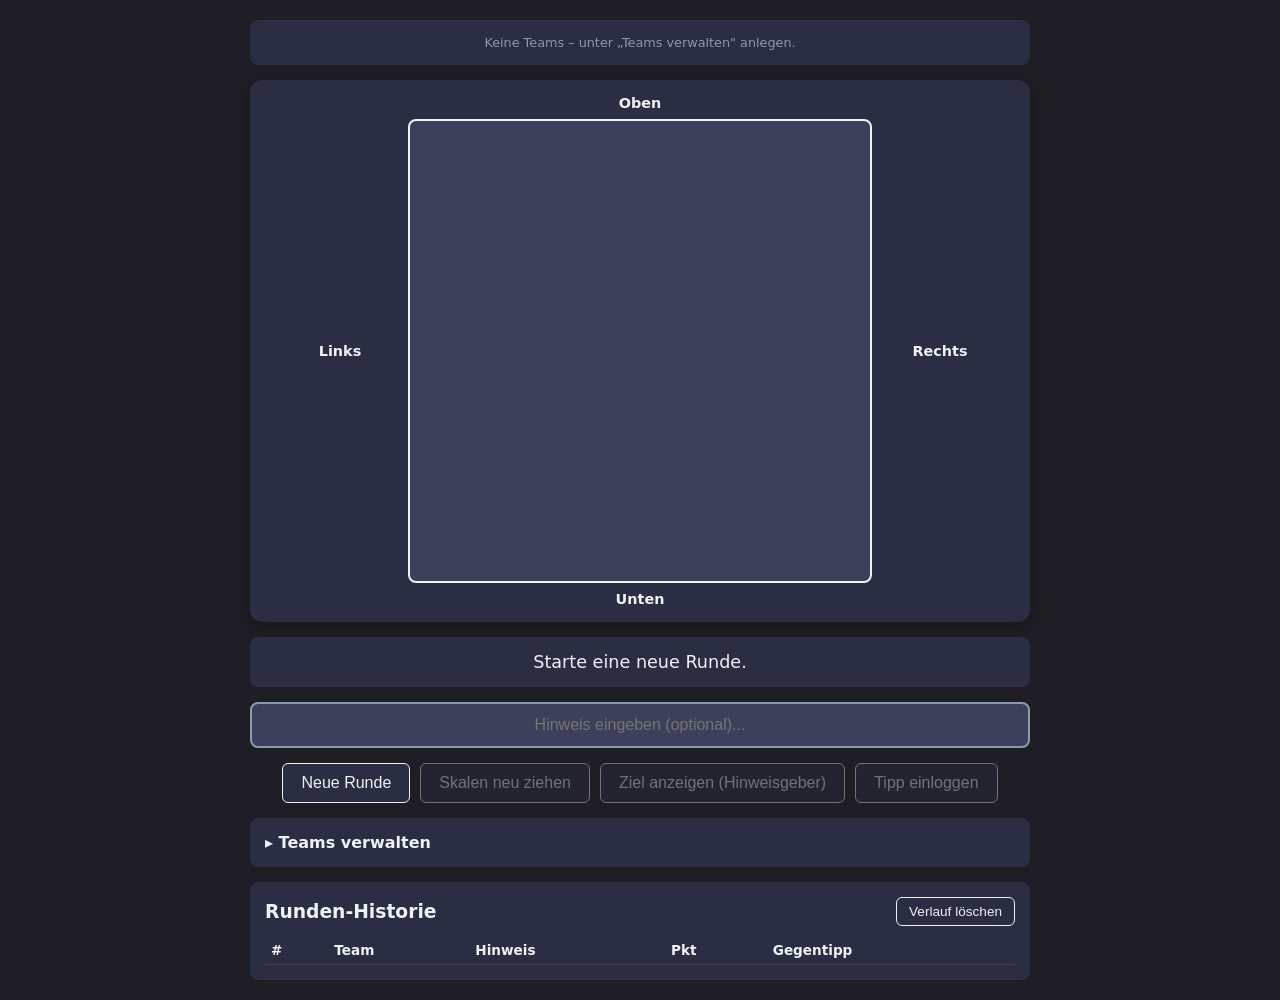
<file: index.html>
<!DOCTYPE html>
<html lang="de">
<head>
  <meta charset="UTF-8">
  <meta name="viewport" content="width=device-width, initial-scale=1.0">
  <title>2D Wavelength</title>
  <style>
    :root {
      --bg: #1e1e24;
      --card: #2b2d42;
      --text: #edf2f4;
      --accent: #ef233c;
      --target: #8d99ae;
      --guess: #ffb703;
      --active: #4cc9f0;
      --counter: #b5179e;
      --grid-size: clamp(220px, 58vmin, 460px);
    }
    body {
      font-family: system-ui, -apple-system, sans-serif;
      background: var(--bg);
      color: var(--text);
      display: flex;
      flex-direction: column;
      align-items: center;
      padding: 20px;
      margin: 0;
    }
    .container {
      max-width: 780px;
      width: 100%;
      display: flex;
      flex-direction: column;
      gap: 15px;
    }
    .grid-wrapper {
      display: grid;
      grid-template-columns: minmax(64px, 120px) auto minmax(64px, 120px);
      grid-template-rows: auto auto auto;
      gap: 8px;
      align-items: center;
      justify-items: center;
      justify-content: center;
      background: var(--card);
      padding: 15px;
      border-radius: 12px;
      box-shadow: 0 4px 20px rgba(0,0,0,0.3);
    }
    .label {
      font-weight: bold;
      text-align: center;
      font-size: clamp(0.8rem, 1.6vmin, 1.15rem);
      overflow-wrap: anywhere;
    }
    .label-top { grid-column: 2; grid-row: 1; }
    .label-bottom { grid-column: 2; grid-row: 3; }
    .label-left { grid-column: 1; grid-row: 2; }
    .label-right { grid-column: 3; grid-row: 2; }
    #grid {
      grid-column: 2;
      grid-row: 2;
      width: var(--grid-size);
      height: var(--grid-size);
      background: #3d405b;
      border: 2px solid var(--text);
      position: relative;
      cursor: crosshair;
      border-radius: 8px;
      overflow: hidden;
    }
    .marker {
      width: 16px;
      height: 16px;
      border-radius: 50%;
      position: absolute;
      transform: translate(-50%, -50%);
      pointer-events: none;
      display: none;
    }
    #target-marker {
      background: var(--accent);
      border: 2px solid white;
      box-shadow: 0 0 10px var(--accent);
      z-index: 2;
    }
    #guess-marker {
      background: var(--guess);
      border: 2px solid black;
      z-index: 3;
    }
    #ring-layer {
      position: absolute;
      inset: 0;
      pointer-events: none;
      z-index: 1;
    }
    .ring {
      position: absolute;
      border-radius: 50%;
      transform: translate(-50%, -50%);
      border: 2px dashed;
      box-sizing: border-box;
      animation: ring-in 0.35s ease-out;
    }
    @keyframes ring-in {
      from { opacity: 0; transform: translate(-50%, -50%) scale(0.7); }
      to   { opacity: 1; transform: translate(-50%, -50%) scale(1); }
    }
    @media (prefers-reduced-motion: reduce) {
      .ring { animation: none; }
    }
    .status-panel {
      background: var(--card);
      padding: 15px;
      border-radius: 8px;
      text-align: center;
      font-size: 1.1rem;
    }
    .role-line {
      font-size: 0.9rem;
      color: var(--target);
      margin-top: 6px;
      display: none;
    }
    .hint-container { width: 100%; }
    #hint-input {
      width: 100%;
      padding: 12px;
      border-radius: 8px;
      border: 2px solid var(--target);
      background: #3d405b;
      color: var(--text);
      font-size: 1rem;
      box-sizing: border-box;
      text-align: center;
    }
    #hint-input:focus { outline: none; border-color: var(--guess); }
    #hint-input:disabled { opacity: 0.6; cursor: not-allowed; border-style: dashed; }
    .controls {
      display: flex;
      gap: 10px;
      justify-content: center;
      flex-wrap: wrap;
    }
    button {
      background: var(--card);
      color: var(--text);
      border: 1px solid var(--text);
      padding: 10px 18px;
      border-radius: 6px;
      font-size: 1rem;
      cursor: pointer;
      transition: all 0.2s;
    }
    button:hover:not(:disabled) { background: var(--text); color: var(--bg); }
    button:disabled { opacity: 0.4; cursor: not-allowed; }
    .btn-small { padding: 6px 12px; font-size: 0.85rem; }

    /* --- Teams --- */
    .panel {
      background: var(--card);
      border-radius: 8px;
      padding: 15px;
    }
    .scoreboard {
      display: flex;
      flex-wrap: wrap;
      gap: 8px;
      justify-content: center;
    }
    .team-chip {
      display: flex;
      align-items: center;
      gap: 8px;
      background: #3d405b;
      border: 2px solid transparent;
      border-radius: 20px;
      padding: 6px 14px;
      font-size: 0.95rem;
    }
    .team-chip.is-active { border-color: var(--active); }
    .team-chip.is-counter { border-color: var(--counter); }
    .team-chip .score { font-weight: bold; font-size: 1.1rem; }
    .team-chip .role {
      font-size: 0.7rem;
      text-transform: uppercase;
      letter-spacing: 0.05em;
      opacity: 0.85;
    }
    details.panel summary {
      cursor: pointer;
      font-weight: bold;
      list-style: none;
    }
    details.panel summary::-webkit-details-marker { display: none; }
    details.panel summary::before { content: '▸ '; }
    details.panel[open] summary::before { content: '▾ '; }
    .team-row {
      display: flex;
      gap: 8px;
      align-items: center;
      margin-top: 10px;
    }
    .team-row input[type="text"] {
      flex: 1;
      min-width: 0;
      padding: 8px 10px;
      border-radius: 6px;
      border: 1px solid var(--target);
      background: #3d405b;
      color: var(--text);
      font-size: 0.95rem;
    }
    .team-row .score-box {
      width: 3.5rem;
      text-align: center;
      font-weight: bold;
    }
    .team-admin-actions {
      display: flex;
      gap: 8px;
      flex-wrap: wrap;
      margin-top: 12px;
    }
    .hint-text {
      font-size: 0.8rem;
      color: var(--target);
      margin-top: 10px;
    }

    /* --- Gegentipp --- */
    #counter-panel { display: none; }
    #counter-panel h3 { margin: 0 0 4px; }
    .quadrant-grid {
      display: grid;
      grid-template-columns: 1fr 1fr;
      gap: 8px;
      margin-top: 12px;
    }
    .quadrant-btn {
      display: flex;
      flex-direction: column;
      align-items: center;
      gap: 2px;
      padding: 14px 8px;
      line-height: 1.2;
    }
    .quadrant-btn .arrow { font-size: 1.5rem; }
    .quadrant-btn .words {
      font-size: 0.75rem;
      opacity: 0.8;
      text-align: center;
      overflow-wrap: anywhere;
    }
    .quadrant-btn.selected {
      background: var(--counter);
      border-color: var(--counter);
      color: #fff;
    }
    .quadrant-btn.selected .words { opacity: 1; }

    .history { background: var(--card); padding: 15px; border-radius: 8px; }
    .history-header {
      display: flex;
      align-items: center;
      justify-content: space-between;
      gap: 10px;
      margin-bottom: 10px;
    }
    .history-header h3 { margin: 0; }
    .table-scroll { overflow-x: auto; }
    table { width: 100%; border-collapse: collapse; font-size: 0.85rem; }
    th, td { border-bottom: 1px solid #444; padding: 6px; text-align: left; vertical-align: top; }
    td .scales { font-size: 0.75rem; color: var(--target); }
    .ok { color: #2ecc71; }
    .miss { color: var(--target); }
    #storage-note {
      font-size: 0.8rem;
      color: var(--target);
      text-align: center;
      display: none;
    }
  </style>
</head>
<body>
<div class="container">

  <div class="panel scoreboard" id="scoreboard"></div>

  <div class="grid-wrapper">
    <div class="label label-top" id="label-top">Oben</div>
    <div class="label label-left" id="label-left">Links</div>
    <div id="grid">
      <div id="ring-layer"></div>
      <div id="target-marker" class="marker"></div>
      <div id="guess-marker" class="marker"></div>
    </div>
    <div class="label label-right" id="label-right">Rechts</div>
    <div class="label label-bottom" id="label-bottom">Unten</div>
  </div>

  <div class="status-panel">
    <div id="status-text">Starte eine neue Runde.</div>
    <div class="role-line" id="role-text"></div>
  </div>

  <div class="hint-container">
    <input type="text" id="hint-input" placeholder="Hinweis eingeben (optional)..." autocomplete="off">
  </div>

  <div class="controls">
    <button id="btn-next" onclick="nextRound()">Neue Runde</button>
    <button id="btn-redraw" onclick="redrawScales()" disabled>Skalen neu ziehen</button>
    <button id="btn-reveal" onclick="toggleTargetView()" disabled>Ziel anzeigen (Hinweisgeber)</button>
    <button id="btn-submit" onclick="submitGuess()" disabled>Tipp einloggen</button>
  </div>

  <div class="panel" id="counter-panel">
    <h3>Gegentipp</h3>
    <div id="counter-team-line"></div>
    <div class="quadrant-grid" id="quadrant-grid"></div>
    <div class="controls" style="margin-top:12px">
      <button id="btn-evaluate" onclick="evaluateRound()" disabled>Auswerten</button>
    </div>
  </div>

  <details class="panel" id="team-panel">
    <summary>Teams verwalten</summary>
    <div id="team-list"></div>
    <div class="team-admin-actions">
      <button class="btn-small" onclick="addTeam()">+ Team</button>
      <button class="btn-small" onclick="resetScores()">Punkte zurücksetzen</button>
    </div>
    <div class="hint-text" id="team-hint"></div>
  </details>

  <div id="storage-note">Speichern nicht möglich – Punkte und Historie gehen beim Neuladen verloren.</div>

  <div class="history">
    <div class="history-header">
      <h3>Runden-Historie</h3>
      <button class="btn-small" onclick="clearHistory()">Verlauf löschen</button>
    </div>
    <div class="table-scroll">
      <table>
        <thead>
          <tr>
            <th>#</th>
            <th>Team</th>
            <th>Hinweis</th>
            <th>Pkt</th>
            <th>Gegentipp</th>
          </tr>
        </thead>
        <tbody id="history-body"></tbody>
      </table>
    </div>
  </div>
</div>

<script>
  const SCALES_DATA = [
    // --- KLASSISCHE GEGENSÄTZE ---
    ["Kalt", "Heiß"],
    ["Langweilig", "Spannend"],
    ["Gefährlich", "Harmlos"],
    ["Unterbewertet", "Überbewertet"],
    ["Leise", "Laut"],
    ["Rund", "Eckig"],
    ["Altmodisch", "Futuristisch"],
    ["Sanft", "Aggressiv"],
    ["Süß", "Herzhaft"],
    ["Nützlich", "Nutzlos"],
    ["Günstig", "Unbezahlbar"],
    ["Einfach", "Kompliziert"],
    ["Hässlich", "Schön"],
    ["Dunkel", "Hell"],
    ["Lokal", "Global"],
    ["Traditionell", "Modern"],
    ["Flexibel", "Starr"],
    ["Vorhersehbar", "Überraschend"],
    ["Nass", "Trocken"],
    // --- POPKULTUR, MEDIEN & ENTERTAINMENT ---
    ["Guilty Pleasure", "Echter Klassiker"],
    ["Meisterwerk", "Absoluter Müll"],
    ["Überschätzter Film", "Unterschätzter Film"],
    ["Nerviger Ohrwurm", "Guter Song"],
    ["Für Kinder gedacht", "Nur für Erwachsene"],
    ["Mainstream", "Nische / Indie"],
    ["Gut gealtert", "Schlecht gealtert"],
    ["Spannender Plot", "Absurde Handlung"],
    ["Held", "Bösewicht"],
    ["Hype war gerechtfertigt", "Hype war unbegründet"],
    ["Kult-Klassiker", "Vergessener Trend"],
    // --- ALLTAG, VERHALTEN & SOZIALES ---
    ["Peinlich", "Cool"],
    ["Introvertiert", "Extrovertiert"],
    ["Guter Rat", "Schlechter Rat"],
    ["Gute Ausrede", "Schlechte Ausrede"],
    ["Traumjob", "Albtraumjob"],
    ["Sicherer Ort", "Unheimlicher Ort"],
    ["Sehr anstrengend", "Entspannend"],
    ["Gute Angewohnheit", "Schlechte Angewohnheit"],
    ["Typisch Deutsch", "International"],
    ["Sozial akzeptabel", "Gesellschaftlich Tabu"],
    ["Zeitverschwendung", "Gut investierte Zeit"],
    ["Romantisch", "Kitschig"],
    ["Höflich", "Aufdringlich"],
    ["Low IQ", "High IQ"],
    // --- ESSEN, TRINKEN & GESCHMACK ---
    ["Ekelhaft", "Köstlich"],
    ["Gesund", "Ungesund"],
    ["Extrem scharf", "Völlig mild"],
    ["Kindheitserinnerung", "Erwachsenen-Geschmack"],
    ["Riecht gut", "Riecht streng"],
    ["Gefährlich heiß", "Eiskalt"],
    ["Perfekter Snack", "Vollwertiges Mahl"],
    // --- MORAL, ETHIK & PHILOSOPHIE ---
    ["Ethisch vertretbar", "Moralisch fragwürdig"],
    ["Verzeihbar", "Unverzeihlich"],
    ["Selbstlos", "Eigennützig"],
    ["Überlebenswichtig", "Unnötiger Luxus"],
    ["Gerechtfertigt", "Unfair"],
    ["Besser früher", "Besser später"],
    // --- SCI-FI, HYPOTHESEN & FANTASY ---
    ["Nützliche Superkraft", "Nutzlose Superkraft"],
    ["Rettet dich in einer Apokalypse", "Bringt dich sofort um"],
    ["Überlebbar", "Tödlich"],
    ["Sieht vertrauenswürdig aus", "Sieht nach Falle aus"],
    ["Wäre gerne als Haustier", "Bloß nicht als Haustier"],
    ["Könnte real sein", "Völliger Schwachsinn"],
    ["Utopie", "Dystopie"],
    // --- ABSURD, LUSTIG & SPEZIELL ---
    ["Dinge, die man im Dunkeln hört", "Beruhigendes Geräusch"],
    ["Muss man den Eltern erklären", "Selbsterklärend"],
    ["Verschwörungstheorie", "Bewiesener Fakt"],
    ["Sollte illegal sein", "Sollte Pflicht sein"],
    ["Sieht sympathisch aus", "Sieht aus wie ein Serienmörder"],
    ["Riecht nach Erfolg", "Riecht nach Verzweiflung"],
    ["Würde ich für 100€ tun", "Nicht mal für 1.000.000€"],
    ["Klingt wie eine Beleidigung", "Klingt wie ein Kompliment"],
    ["Passt perfekt in eine WG", "Kündigungsgrund in einer WG"],
    // --- Questionable ---
    ["Barack Obama", "Osama bin Laden"]
  ];

  const scalesList = SCALES_DATA;

  // Punkte-Zonen: max = Radius in % der Feldbreite. Von innen nach außen sortiert lassen!
  const SCORE_BANDS = [
    { max: 6,  points: 4, fill: 'rgba(46,204,113,0.22)', stroke: '#2ecc71' },
    { max: 14, points: 3, fill: 'rgba(241,196,15,0.15)', stroke: '#f1c40f' },
    { max: 20, points: 2, fill: 'rgba(231,76,60,0.10)',  stroke: '#e74c3c' },
    { max: 28, points: 1, fill: 'rgba(141,153,174,0.08)', stroke: '#8d99ae' }
  ];
  const COUNTER_POINTS = 1;

  // So viele zuletzt gespielte Skalen bleiben gesperrt (2 pro Runde).
  const RECENT_MEMORY = 5;
  const STORAGE_KEY = 'longlongwave.2d.v2';

  const QUADRANTS = [
    { key: 'tl', arrow: '↖' },
    { key: 'tr', arrow: '↗' },
    { key: 'bl', arrow: '↙' },
    { key: 'br', arrow: '↘' }
  ];

  let state = {
    target: { x: 0, y: 0 },
    guess: null,
    phase: 'IDLE',
    roundCount: 0,
    axisX: [],
    axisY: [],
    recentPairs: [],
    history: [],
    teams: [],
    order: [],        // Strom aus Team-IDs; Nachfolger = Gegentipper = nächstes aktives Team
    orderIndex: 0,
    activeId: null,
    counterId: null,
    counterPick: null,
    nextTeamId: 1
  };

  const grid = document.getElementById('grid');
  const ringLayer = document.getElementById('ring-layer');
  const targetMarker = document.getElementById('target-marker');
  const guessMarker = document.getElementById('guess-marker');
  const statusText = document.getElementById('status-text');
  const roleText = document.getElementById('role-text');
  const hintInput = document.getElementById('hint-input');
  const btnRedraw = document.getElementById('btn-redraw');
  const btnReveal = document.getElementById('btn-reveal');
  const btnSubmit = document.getElementById('btn-submit');
  const btnEvaluate = document.getElementById('btn-evaluate');
  const counterPanel = document.getElementById('counter-panel');

  /* ---------- Speicherung ---------- */

  function saveState() {
    try {
      localStorage.setItem(STORAGE_KEY, JSON.stringify({
        roundCount: state.roundCount,
        recentPairs: state.recentPairs,
        history: state.history,
        teams: state.teams,
        order: state.order,
        orderIndex: state.orderIndex,
        nextTeamId: state.nextTeamId
      }));
    } catch (e) {
      document.getElementById('storage-note').style.display = 'block';
    }
  }

  function loadState() {
    try {
      const raw = localStorage.getItem(STORAGE_KEY);
      if (raw) {
        const saved = JSON.parse(raw);
        state.roundCount = saved.roundCount || 0;
        state.recentPairs = Array.isArray(saved.recentPairs) ? saved.recentPairs : [];
        state.history = Array.isArray(saved.history) ? saved.history : [];
        state.teams = Array.isArray(saved.teams) ? saved.teams : [];
        state.order = Array.isArray(saved.order) ? saved.order : [];
        state.orderIndex = saved.orderIndex || 0;
        state.nextTeamId = saved.nextTeamId || (state.teams.length + 1);
        if (state.roundCount > 0) {
          statusText.innerText = state.roundCount + " Runden gespielt. Weiter mit 'Neue Runde'.";
        }
      }
    } catch (e) {
      document.getElementById('storage-note').style.display = 'block';
    }
    renderTeams();
    renderScoreboard();
    renderHistory();
  }

  function clearHistory() {
    if (state.history.length && !confirm('Historie, Rundenzähler und Punktestände zurücksetzen?')) return;
    state.roundCount = 0;
    state.recentPairs = [];
    state.history = [];
    state.order = [];
    state.orderIndex = 0;
    state.activeId = null;
    state.counterId = null;
    state.teams.forEach(t => t.score = 0);
    renderHistory();
    renderScoreboard();
    renderTeams();
    saveState();
    statusText.innerText = 'Verlauf gelöscht. Starte eine neue Runde.';
    roleText.style.display = 'none';
  }

  /* ---------- Teams ---------- */

  function addTeam() {
    state.teams.push({ id: state.nextTeamId++, name: 'Team ' + (state.teams.length + 1), score: 0 });
    renderTeams();
    renderScoreboard();
    saveState();
  }

  function removeTeam(id) {
    state.teams = state.teams.filter(t => t.id !== id);
    // Aus dem kommenden Ablauf entfernen, ohne die laufende Reihenfolge neu zu würfeln.
    const before = state.order.slice(0, state.orderIndex).filter(x => x !== id);
    const after = state.order.slice(state.orderIndex).filter(x => x !== id);
    state.orderIndex = before.length;
    state.order = before.concat(after);
    if (state.activeId === id) state.activeId = null;
    if (state.counterId === id) state.counterId = null;
    renderTeams();
    renderScoreboard();
    saveState();
  }

  function renameTeam(id, value) {
    const team = state.teams.find(t => t.id === id);
    if (!team) return;
    team.name = value;
    renderScoreboard();
    renderHistory();
    saveState();
  }

  function adjustScore(id, delta) {
    const team = state.teams.find(t => t.id === id);
    if (!team) return;
    team.score = Math.max(0, team.score + delta);
    renderTeams();
    renderScoreboard();
    saveState();
  }

  function resetScores() {
    state.teams.forEach(t => t.score = 0);
    renderTeams();
    renderScoreboard();
    saveState();
  }

  function teamName(id) {
    const team = state.teams.find(t => t.id === id);
    return team ? team.name : '—';
  }

  function renderTeams() {
    const list = document.getElementById('team-list');
    list.innerHTML = '';
    state.teams.forEach(team => {
      const row = document.createElement('div');
      row.className = 'team-row';
      const input = document.createElement('input');
      input.type = 'text';
      input.value = team.name;
      input.addEventListener('input', () => renameTeam(team.id, input.value));
      row.appendChild(input);

      const minus = document.createElement('button');
      minus.className = 'btn-small';
      minus.innerText = '−';
      minus.title = 'Punkt abziehen';
      minus.onclick = () => adjustScore(team.id, -1);
      row.appendChild(minus);

      const score = document.createElement('span');
      score.className = 'score-box';
      score.innerText = team.score;
      row.appendChild(score);

      const plus = document.createElement('button');
      plus.className = 'btn-small';
      plus.innerText = '+';
      plus.title = 'Punkt geben';
      plus.onclick = () => adjustScore(team.id, 1);
      row.appendChild(plus);

      const del = document.createElement('button');
      del.className = 'btn-small';
      del.innerText = '✕';
      del.title = 'Team entfernen';
      del.onclick = () => removeTeam(team.id);
      row.appendChild(del);

      list.appendChild(row);
    });

    const hint = document.getElementById('team-hint');
    if (state.teams.length === 0) {
      hint.innerText = 'Ohne Teams läuft das Spiel wie bisher – nur Punkte pro Runde, keine Rotation.';
    } else if (state.teams.length === 1) {
      hint.innerText = 'Ab zwei Teams gibt es Rotation und Gegentipp.';
    } else {
      hint.innerText = 'Reihenfolge wird pro Durchgang neu gemischt. Wer den Gegentipp gibt, ist in der nächsten Runde dran.';
    }
  }

  function renderScoreboard() {
    const board = document.getElementById('scoreboard');
    board.innerHTML = '';
    if (!state.teams.length) {
      board.innerHTML = '<span class="hint-text" style="margin:0">Keine Teams – unter „Teams verwalten" anlegen.</span>';
      return;
    }
    state.teams.forEach(team => {
      const chip = document.createElement('div');
      chip.className = 'team-chip';
      let role = '';
      if (team.id === state.activeId) { chip.classList.add('is-active'); role = 'am Zug'; }
      else if (team.id === state.counterId) { chip.classList.add('is-counter'); role = 'Gegentipp'; }
      chip.innerHTML = `<span>${escapeHtml(team.name)}</span>` +
        (role ? `<span class="role">${role}</span>` : '') +
        `<span class="score">${team.score}</span>`;
      board.appendChild(chip);
    });
  }

  /* ---------- Reihenfolge ---------- */

  function shuffle(arr) {
    const a = arr.slice();
    for (let i = a.length - 1; i > 0; i--) {
      const j = Math.floor(Math.random() * (i + 1));
      [a[i], a[j]] = [a[j], a[i]];
    }
    return a;
  }

  // Hängt einen frisch gemischten Durchgang an, in dem jedes Team genau einmal vorkommt.
  function refillOrder() {
    const ids = state.teams.map(t => t.id);
    if (!ids.length) return;
    const chunk = shuffle(ids);
    const last = state.order[state.order.length - 1];
    if (chunk.length > 1 && chunk[0] === last) {
      const j = 1 + Math.floor(Math.random() * (chunk.length - 1));
      [chunk[0], chunk[j]] = [chunk[j], chunk[0]];
    }
    state.order = state.order.concat(chunk);
  }

  function ensureOrder() {
    let guard = 0;
    while (state.order.length - state.orderIndex < 2 && guard++ < 10) refillOrder();
    // Vergangenes abschneiden, damit der Strom nicht endlos wächst.
    if (state.orderIndex > 40) {
      state.order = state.order.slice(state.orderIndex);
      state.orderIndex = 0;
    }
  }

  function assignRoles() {
    if (state.teams.length === 0) {
      state.activeId = null;
      state.counterId = null;
      return;
    }
    if (state.teams.length === 1) {
      state.activeId = state.teams[0].id;
      state.counterId = null;
      return;
    }
    ensureOrder();
    state.activeId = state.order[state.orderIndex];
    state.counterId = state.order[state.orderIndex + 1];
    state.orderIndex++;
  }

  /* ---------- Skalen ziehen ---------- */

  function pairKey(pair) { return [...pair].sort().join('|'); }
  function orient(pair) { return Math.random() < 0.5 ? [pair[0], pair[1]] : [pair[1], pair[0]]; }
  function sharesWord(a, b) { return a.some(word => b.includes(word)); }

  function pickPairs(blockedKeys) {
    const blocked = new Set(blockedKeys);
    let pool = scalesList.filter(p => !blocked.has(pairKey(p)));
    if (pool.length < 2) pool = scalesList.slice(); // Notbremse bei sehr kurzer Skalenliste
    const first = pool[Math.floor(Math.random() * pool.length)];
    let rest = pool.filter(p => pairKey(p) !== pairKey(first) && !sharesWord(p, first));
    if (!rest.length) rest = pool.filter(p => pairKey(p) !== pairKey(first));
    const second = rest[Math.floor(Math.random() * rest.length)];
    return [orient(first), orient(second)];
  }

  function applyPairs(pairX, pairY) {
    state.axisX = pairX;
    state.axisY = pairY;
    document.getElementById('label-left').innerText = pairX[0];
    document.getElementById('label-right').innerText = pairX[1];
    document.getElementById('label-top').innerText = pairY[0];
    document.getElementById('label-bottom').innerText = pairY[1];
  }

  function redrawScales() {
    if (state.phase !== 'SETUP') return;
    // Die gerade verworfenen Skalen zusätzlich sperren, sonst kommen sie sofort wieder.
    const blocked = [...state.recentPairs, pairKey(state.axisX), pairKey(state.axisY)];
    const [pairX, pairY] = pickPairs(blocked);
    applyPairs(pairX, pairY);
    statusText.innerText = "Neue Skalen. Hinweisgeber klickt auf 'Ziel anzeigen'.";
  }

  /* ---------- Rundenablauf ---------- */

  function updateRoleLine() {
    if (!state.activeId) { roleText.style.display = 'none'; return; }
    roleText.style.display = 'block';
    const counterPart = state.counterId ? ` · Gegentipp: ${escapeHtml(teamName(state.counterId))}` : '';
    roleText.innerHTML = `Am Zug: ${escapeHtml(teamName(state.activeId))}${counterPart}`;
  }

  function nextRound() {
    // Skalen der abgeschlossenen Runde in die Sperrliste schieben.
    if (state.axisX.length && state.axisY.length) {
      state.recentPairs.push(pairKey(state.axisX), pairKey(state.axisY));
      state.recentPairs = state.recentPairs.slice(-RECENT_MEMORY);
    }
    state.roundCount++;
    assignRoles();

    const [pairX, pairY] = pickPairs(state.recentPairs);
    applyPairs(pairX, pairY);

    state.target = {
      x: Math.floor(Math.random() * 80) + 10,
      y: Math.floor(Math.random() * 80) + 10
    };
    state.guess = null;
    state.counterPick = null;
    state.phase = 'SETUP';
    hintInput.value = '';
    hintInput.disabled = false;
    hintInput.placeholder = 'Hinweis eingeben (optional)...';
    targetMarker.style.display = 'none';
    guessMarker.style.display = 'none';
    ringLayer.innerHTML = '';
    counterPanel.style.display = 'none';

    targetMarker.style.left = state.target.x + '%';
    targetMarker.style.top = state.target.y + '%';

    const who = state.activeId ? escapeHtml(teamName(state.activeId)) + ': Hinweisgeber' : 'Hinweisgeber';
    statusText.innerHTML = `Runde ${state.roundCount} – ${who} klickt auf 'Ziel anzeigen'.`;
    updateRoleLine();
    renderScoreboard();

    btnRedraw.disabled = false;
    btnReveal.disabled = false;
    btnReveal.innerText = "Ziel anzeigen (Hinweisgeber)";
    btnSubmit.disabled = true;
    saveState();
  }

  function toggleTargetView() {
    if (state.phase === 'SETUP') {
      targetMarker.style.display = 'block';
      statusText.innerText = "Ziel sichtbar! Einprägen, Hinweis geben & verdecken.";
      btnReveal.innerText = "Ziel verdecken & weiter";
      btnRedraw.disabled = true;
      state.phase = 'HINT_GIVEN';
    } else if (state.phase === 'HINT_GIVEN') {
      targetMarker.style.display = 'none';
      statusText.innerText = "Klicke ins Feld, um einen Tipp zu setzen.";
      btnReveal.innerText = "Ziel anzeigen (Hinweisgeber)";
      btnReveal.disabled = true;
      hintInput.disabled = true;
      if (!hintInput.value.trim()) hintInput.placeholder = 'Hinweis wurde mündlich gegeben';
      state.phase = 'GUESSING';
    }
  }

  grid.addEventListener('click', (e) => {
    if (state.phase !== 'GUESSING') return;
    const rect = grid.getBoundingClientRect();
    const x = ((e.clientX - rect.left) / rect.width) * 100;
    const y = ((e.clientY - rect.top) / rect.height) * 100;
    state.guess = { x: Math.round(x), y: Math.round(y) };
    guessMarker.style.left = state.guess.x + '%';
    guessMarker.style.top = state.guess.y + '%';
    guessMarker.style.display = 'block';
    btnSubmit.disabled = false;
  });

  function submitGuess() {
    if (!state.guess) return;
    btnSubmit.disabled = true;
    btnReveal.disabled = true;
    btnRedraw.disabled = true;
    if (state.counterId) {
      startCounterPhase();
    } else {
      revealRound();
    }
  }

  /* ---------- Gegentipp ---------- */

  function startCounterPhase() {
    state.phase = 'COUNTER';
    state.counterPick = null;
    btnEvaluate.disabled = true;
    document.getElementById('counter-team-line').innerHTML =
      `<strong>${escapeHtml(teamName(state.counterId))}</strong>: In welchem Bereich um den gelben Tipp liegt das Ziel?`;
    renderQuadrantButtons();
    counterPanel.style.display = 'block';
    statusText.innerText = 'Tipp steht. Jetzt ist der Gegentipp dran.';
    counterPanel.scrollIntoView({ behavior: 'smooth', block: 'nearest' });
  }

  function renderQuadrantButtons() {
    const wrap = document.getElementById('quadrant-grid');
    wrap.innerHTML = '';
    QUADRANTS.forEach(q => {
      const vertical = q.key[0] === 't' ? state.axisY[0] : state.axisY[1];
      const horizontal = q.key[1] === 'l' ? state.axisX[0] : state.axisX[1];
      const btn = document.createElement('button');
      btn.className = 'quadrant-btn';
      btn.dataset.key = q.key;
      btn.innerHTML = `<span class="arrow">${q.arrow}</span>` +
        `<span class="words">${escapeHtml(vertical)}<br>${escapeHtml(horizontal)}</span>`;
      btn.onclick = () => selectQuadrant(q.key);
      wrap.appendChild(btn);
    });
  }

  function selectQuadrant(key) {
    if (state.phase !== 'COUNTER') return;
    state.counterPick = key;
    document.querySelectorAll('.quadrant-btn').forEach(b => {
      b.classList.toggle('selected', b.dataset.key === key);
    });
    btnEvaluate.disabled = false;
  }

  // Liegt das Ziel im gewählten Bereich? Auf einer Achse gleichauf zählt für beide Seiten.
  function quadrantMatches(key, dx, dy) {
    const horizOk = key[1] === 'l' ? dx <= 0 : dx >= 0;
    const vertOk  = key[0] === 't' ? dy <= 0 : dy >= 0;
    return horizOk && vertOk;
  }

  /* ---------- Auswertung ---------- */

  function drawScoreRings(center) {
    ringLayer.innerHTML = '';
    // Von groß nach klein anlegen, damit die inneren Ringe oben liegen.
    [...SCORE_BANDS].sort((a, b) => b.max - a.max).forEach(band => {
      const ring = document.createElement('div');
      ring.className = 'ring';
      ring.style.left = center.x + '%';
      ring.style.top = center.y + '%';
      ring.style.width = (band.max * 2) + '%';
      ring.style.height = (band.max * 2) + '%';
      ring.style.background = band.fill;
      ring.style.borderColor = band.stroke;
      ringLayer.appendChild(ring);
    });
  }

  function evaluateRound() {
    if (state.phase !== 'COUNTER' || !state.counterPick) return;
    revealRound();
  }

  function revealRound() {
    state.phase = 'REVEALED';
    targetMarker.style.display = 'block';

    const dx = state.target.x - state.guess.x;
    const dy = state.target.y - state.guess.y;
    const distance = Math.sqrt(dx * dx + dy * dy);
    const band = SCORE_BANDS.find(b => distance <= b.max);
    const points = band ? band.points : 0;

    drawScoreRings(state.guess); // state.target einsetzen, falls die Ringe ums Ziel liegen sollen

    let counterCorrect = null;
    if (state.counterId && state.counterPick) {
      counterCorrect = quadrantMatches(state.counterPick, dx, dy);
    }

    if (state.activeId) adjustScoreSilent(state.activeId, points);
    if (counterCorrect) adjustScoreSilent(state.counterId, COUNTER_POINTS);

    let msg = state.activeId
      ? `${teamName(state.activeId)}: ${points} Punkte (Abweichung: ${Math.round(distance)})`
      : `Ergebnis: ${points} Punkte! (Abweichung: ${Math.round(distance)})`;
    if (counterCorrect !== null) {
      msg += counterCorrect
        ? ` · ${teamName(state.counterId)}: +${COUNTER_POINTS} für den Gegentipp`
        : ` · ${teamName(state.counterId)}: Gegentipp daneben`;
    }
    statusText.innerText = msg;

    counterPanel.style.display = 'none';
    btnSubmit.disabled = true;
    btnReveal.disabled = true;
    btnRedraw.disabled = true;

    addHistoryEntry(points, hintInput.value.trim(), counterCorrect);
    renderTeams();
    renderScoreboard();
  }

  function adjustScoreSilent(id, delta) {
    const team = state.teams.find(t => t.id === id);
    if (team) team.score = Math.max(0, team.score + delta);
  }

  /* ---------- Historie ---------- */

  function escapeHtml(str) {
    if (str === undefined || str === null || str === '') return '';
    return String(str).replace(/&/g, "&amp;").replace(/</g, "&lt;").replace(/>/g, "&gt;").replace(/"/g, "&quot;");
  }

  function addHistoryEntry(points, hintText, counterCorrect) {
    state.history.push({
      round: state.roundCount,
      axisX: state.axisX,
      axisY: state.axisY,
      hint: hintText,
      points: points,
      activeId: state.activeId,
      counterId: state.counterId,
      counterCorrect: counterCorrect
    });
    renderHistory();
    saveState();
  }

  function renderHistory() {
    const tbody = document.getElementById('history-body');
    tbody.innerHTML = '';
    [...state.history].reverse().forEach(entry => {
      const tr = document.createElement('tr');
      let counterCell = '<span class="miss">–</span>';
      if (entry.counterId) {
        counterCell = entry.counterCorrect
          ? `<span class="ok">✔ ${escapeHtml(teamName(entry.counterId))} +${COUNTER_POINTS}</span>`
          : `<span class="miss">✘ ${escapeHtml(teamName(entry.counterId))}</span>`;
      }
      tr.innerHTML = `
        <td>${entry.round}</td>
        <td>${entry.activeId ? escapeHtml(teamName(entry.activeId)) : '<em>–</em>'}
          <div class="scales">${escapeHtml(entry.axisX[0])} ↔ ${escapeHtml(entry.axisX[1])}<br>
          ${escapeHtml(entry.axisY[0])} ↔ ${escapeHtml(entry.axisY[1])}</div></td>
        <td>${escapeHtml(entry.hint) || '<em>–</em>'}</td>
        <td><strong>${entry.points}</strong></td>
        <td>${counterCell}</td>
      `;
      tbody.appendChild(tr);
    });
  }

  loadState();
</script>
</body>
</html>
</file>
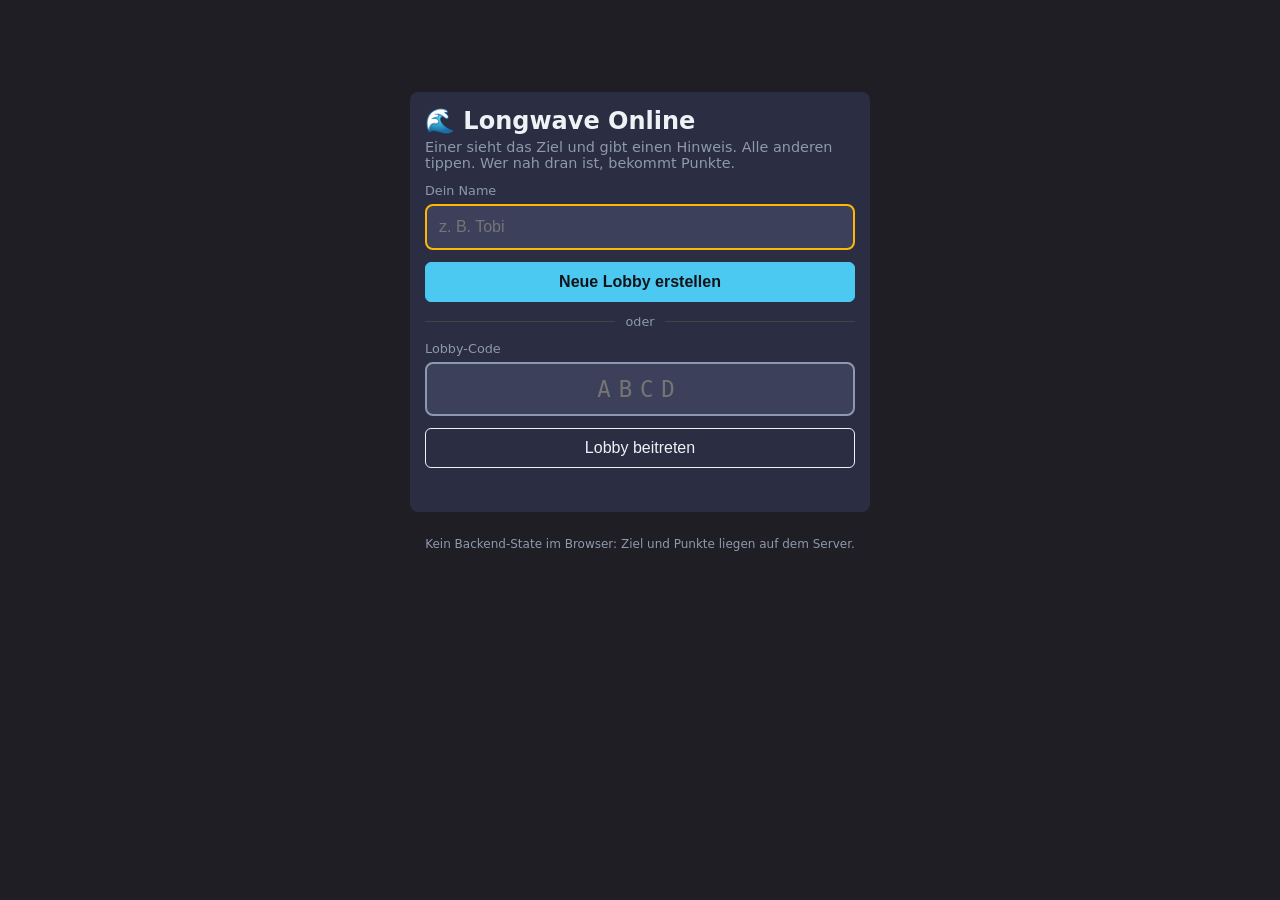
<file: web/index.html>
<!DOCTYPE html>
<html lang="de">
<head>
  <meta charset="UTF-8">
  <meta name="viewport" content="width=device-width, initial-scale=1.0">
  <title>Longwave Online</title>
  <meta name="description" content="Wavelength auf zwei Achsen — online, mit Lobbies.">
  <link rel="stylesheet" href="style.css">
</head>
<body>

<div id="connection-banner" class="hidden">Verbindung verloren — verbinde neu …</div>

<!-- ==================== Lobby-Bildschirm ==================== -->
<div class="container hidden" id="screen-lobby">
  <div class="panel">
    <div>
      <h1>🌊 Longwave Online</h1>
      <p class="tagline">
        Einer sieht das Ziel und gibt einen Hinweis. Alle anderen tippen.
        Wer nah dran ist, bekommt Punkte.
      </p>
    </div>

    <div class="field-row">
      <label for="player-name">Dein Name</label>
      <input type="text" id="player-name" maxlength="24" placeholder="z. B. Tobi" autocomplete="nickname">
    </div>

    <button class="primary" id="btn-create">Neue Lobby erstellen</button>

    <div class="divider">oder</div>

    <div class="field-row">
      <label for="join-code">Lobby-Code</label>
      <input type="text" id="join-code" maxlength="4" placeholder="ABCD"
             autocomplete="off" autocapitalize="characters" spellcheck="false"
             inputmode="text">
    </div>
    <button id="btn-join">Lobby beitreten</button>

    <div id="lobby-error" role="alert"></div>
  </div>
  <footer>Kein Backend-State im Browser: Ziel und Punkte liegen auf dem Server.</footer>
</div>

<!-- ==================== Spielbildschirm ==================== -->
<div class="container hidden" id="screen-game">

  <div class="panel game-header">
    <div>
      <span class="code-badge" id="code-badge">····</span>
      <button class="btn-small" id="btn-copy-link" title="Einladungslink kopieren">Link kopieren</button>
    </div>
    <div class="round-badge" id="round-badge"></div>
  </div>

  <div class="panel scoreboard" id="scoreboard"></div>

  <div class="grid-wrapper">
    <div class="label label-top" id="label-top">·</div>
    <div class="label label-left" id="label-left">·</div>
    <div id="grid">
      <div id="ring-layer"></div>
      <div id="marker-layer"></div>
    </div>
    <div class="label label-right" id="label-right">·</div>
    <div class="label label-bottom" id="label-bottom">·</div>
  </div>

  <div class="bands" id="bands"></div>

  <div class="status-panel">
    <div id="status-text">Verbinde …</div>
    <div class="role-line" id="role-text"></div>
    <div id="error-line" role="alert"></div>
  </div>

  <!-- Hinweisgeber: Eingabefeld. Alle anderen: Anzeige. -->
  <div class="field-row hidden" id="hint-input-row">
    <input type="text" id="hint-input" maxlength="120"
           placeholder="Hinweis eingeben (oder mündlich sagen) …" autocomplete="off">
  </div>
  <div class="hint-display hidden" id="hint-display">
    <span class="caption">Hinweis</span>
    <span id="hint-text"></span>
  </div>

  <div class="controls" id="controls">
    <button id="btn-start" class="primary hidden">Runde starten</button>
    <button id="btn-redraw" class="hidden">Skalen neu ziehen</button>
    <button id="btn-hint" class="primary hidden">Hinweis abschicken</button>
    <button id="btn-guess" class="primary hidden" disabled>Tipp bestätigen</button>
    <button id="btn-reveal" class="hidden">Jetzt auswerten</button>
    <button id="btn-next" class="primary hidden">Nächste Runde</button>
  </div>

  <div class="panel hidden" id="results-panel">
    <h3>Ergebnis</h3>
    <div class="results" id="results-list"></div>
  </div>

  <details class="panel" id="history-panel">
    <summary>Runden-Verlauf</summary>
    <div class="table-scroll">
      <table>
        <thead>
          <tr>
            <th>#</th>
            <th>Hinweisgeber</th>
            <th>Hinweis</th>
            <th>Tipps</th>
          </tr>
        </thead>
        <tbody id="history-body"></tbody>
      </table>
    </div>
  </details>

  <div class="controls">
    <button class="btn-small" id="btn-reset">Punkte &amp; Verlauf zurücksetzen</button>
    <button class="btn-small" id="btn-leave">Lobby verlassen</button>
  </div>

  <footer id="footer-note"></footer>
</div>

<script src="app.js"></script>
</body>
</html>
</file>
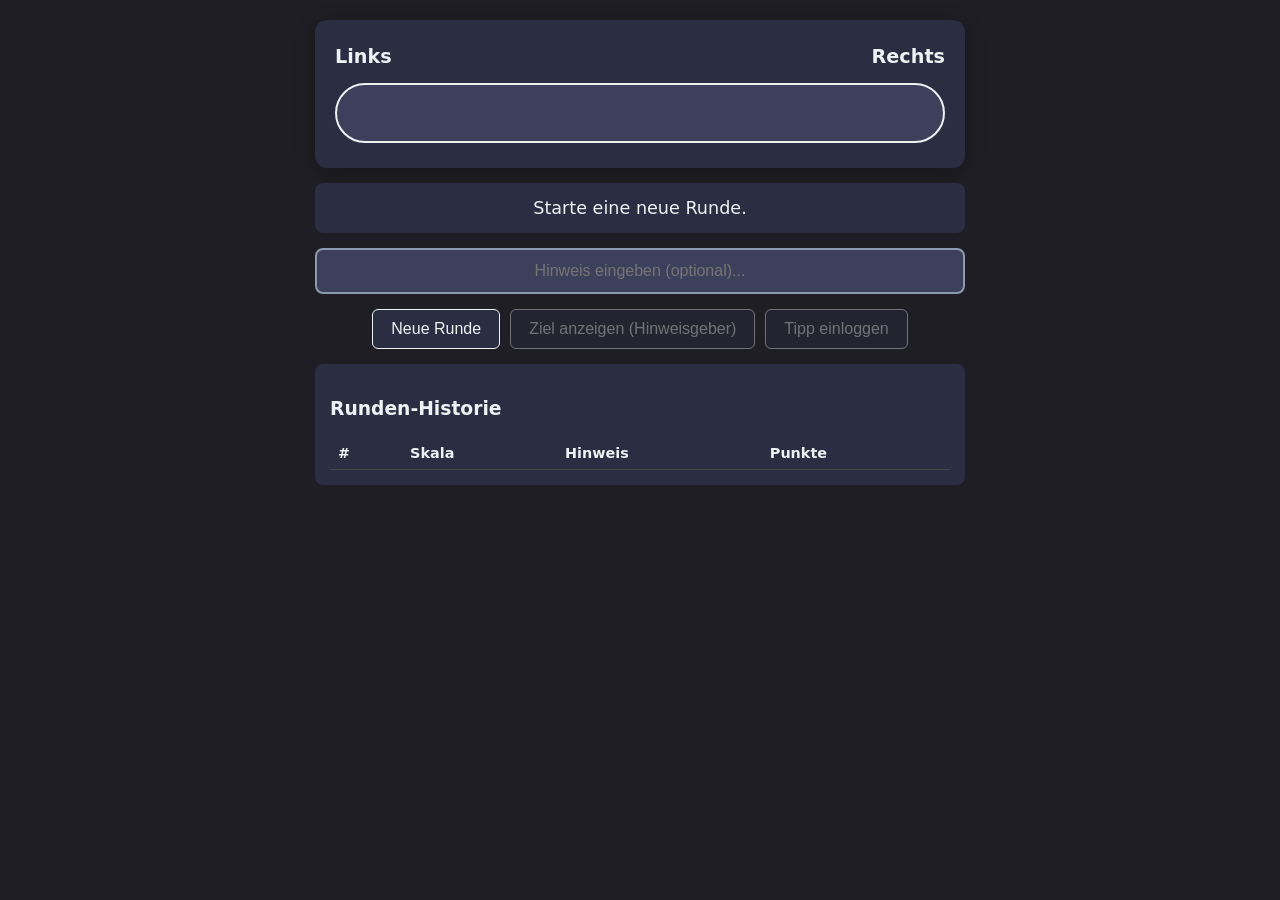
<file: classic.html>
<!DOCTYPE html>
<html lang="de">
<head>
  <meta charset="UTF-8">
  <meta name="viewport" content="width=device-width, initial-scale=1.0">
  <title>1D Classic Wavelength</title>
  <style>
    :root {
      --bg: #1e1e24;
      --card: #2b2d42;
      --text: #edf2f4;
      --accent: #ef233c;
      --target: #8d99ae;
      --guess: #ffb703;
    }

    body {
      font-family: system-ui, -apple-system, sans-serif;
      background: var(--bg);
      color: var(--text);
      display: flex;
      flex-direction: column;
      align-items: center;
      padding: 20px;
      margin: 0;
    }

    .container {
      max-width: 650px;
      width: 100%;
      display: flex;
      flex-direction: column;
      gap: 15px;
    }

    .scale-wrapper {
      background: var(--card);
      padding: 25px 20px;
      border-radius: 12px;
      box-shadow: 0 4px 20px rgba(0,0,0,0.3);
      display: flex;
      flex-direction: column;
      gap: 15px;
    }

    .labels-container {
      display: flex;
      justify-content: space-between;
      font-weight: bold;
      font-size: 1.2rem;
    }

    .label {
      width: 45%;
      word-wrap: break-word;
    }

    .label-left { text-align: left; }
    .label-right { text-align: right; }

    #track {
      width: 100%;
      height: 60px;
      background: #3d405b;
      border: 2px solid var(--text);
      border-radius: 30px;
      position: relative;
      cursor: pointer;
      overflow: hidden;
      box-sizing: border-box;
    }

    .marker {
      top: 0;
      bottom: 0;
      position: absolute;
      transform: translateX(-50%);
      pointer-events: none;
      display: none;
    }

    #target-marker {
      width: 24px;
      background: var(--accent);
      border-left: 2px solid white;
      border-right: 2px solid white;
      box-shadow: 0 0 12px var(--accent);
      z-index: 2;
      opacity: 0.85;
    }

    #guess-marker {
      width: 8px;
      background: var(--guess);
      border: 1px solid black;
      z-index: 3;
      border-radius: 4px;
    }

    .status-panel {
      background: var(--card);
      padding: 15px;
      border-radius: 8px;
      text-align: center;
      font-size: 1.1rem;
    }

    .hint-container {
      width: 100%;
    }

    #hint-input {
      width: 100%;
      padding: 12px;
      border-radius: 8px;
      border: 2px solid var(--target);
      background: #3d405b;
      color: var(--text);
      font-size: 1rem;
      box-sizing: border-box;
      text-align: center;
    }

    #hint-input:focus {
      outline: none;
      border-color: var(--guess);
    }

    .controls {
      display: flex;
      gap: 10px;
      justify-content: center;
    }

    button {
      background: var(--card);
      color: var(--text);
      border: 1px solid var(--text);
      padding: 10px 18px;
      border-radius: 6px;
      font-size: 1rem;
      cursor: pointer;
      transition: all 0.2s;
    }

    button:hover {
      background: var(--text);
      color: var(--bg);
    }

    button:disabled {
      opacity: 0.4;
      cursor: not-allowed;
    }

    .history {
      background: var(--card);
      padding: 15px;
      border-radius: 8px;
    }

    table {
      width: 100%;
      border-collapse: collapse;
      font-size: 0.9rem;
    }

    th, td {
      border-bottom: 1px solid #444;
      padding: 8px;
      text-align: left;
    }
  </style>
</head>
<body>

<div class="container">
  <div class="scale-wrapper">
    <div class="labels-container">
      <div class="label label-left" id="label-left">Links</div>
      <div class="label label-right" id="label-right">Rechts</div>
    </div>
    <div id="track">
      <div id="target-marker" class="marker"></div>
      <div id="guess-marker" class="marker"></div>
    </div>
  </div>

  <div class="status-panel" id="status-text">Starte eine neue Runde.</div>

  <div class="hint-container">
    <input type="text" id="hint-input" placeholder="Hinweis eingeben (optional)..." autocomplete="off">
  </div>

  <div class="controls">
    <button id="btn-next" onclick="nextRound()">Neue Runde</button>
    <button id="btn-reveal" onclick="toggleTargetView()" disabled>Ziel anzeigen (Hinweisgeber)</button>
    <button id="btn-submit" onclick="submitGuess()" disabled>Tipp einloggen</button>
  </div>

  <div class="history">
    <h3>Runden-Historie</h3>
    <table>
      <thead>
        <tr>
          <th>#</th>
          <th>Skala</th>
          <th>Hinweis</th>
          <th>Punkte</th>
        </tr>
      </thead>
      <tbody id="history-body"></tbody>
    </table>
  </div>
</div>

<script src="scales.js"></script>
<script>
  const defaultScales = [
    ["Heiß", "Kalt"],
    ["Langweilig", "Spannend"],
    ["Gefährlich", "Harmlos"],
    ["Unterbewertet", "Überbewertet"]
  ];

  const scalesList = (typeof SCALES_DATA !== 'undefined') ? SCALES_DATA : defaultScales;

  let state = {
    targetX: 0,
    guessX: null,
    phase: 'IDLE',
    roundCount: 0,
    currentScale: []
  };

  const track = document.getElementById('track');
  const targetMarker = document.getElementById('target-marker');
  const guessMarker = document.getElementById('guess-marker');
  const statusText = document.getElementById('status-text');
  const hintInput = document.getElementById('hint-input');

  function getRandomScale() {
    const pair = scalesList[Math.floor(Math.random() * scalesList.length)];
    return Math.random() < 0.5 ? [pair[0], pair[1]] : [pair[1], pair[0]];
  }

  function nextRound() {
    state.roundCount++;
    state.currentScale = getRandomScale();

    document.getElementById('label-left').innerText = state.currentScale[0];
    document.getElementById('label-right').innerText = state.currentScale[1];

    state.targetX = Math.floor(Math.random() * 80) + 10;
    state.guessX = null;
    state.phase = 'SETUP';

    hintInput.value = '';
    targetMarker.style.display = 'none';
    guessMarker.style.display = 'none';
    
    targetMarker.style.left = state.targetX + '%';

    statusText.innerText = `Runde ${state.roundCount}: Hinweisgeber klickt auf 'Ziel anzeigen'.`;
    
    document.getElementById('btn-reveal').disabled = false;
    document.getElementById('btn-submit').disabled = true;
    document.getElementById('btn-reveal').innerText = "Ziel anzeigen (Hinweisgeber)";
  }

  function toggleTargetView() {
    if (state.phase === 'SETUP') {
      targetMarker.style.display = 'block';
      statusText.innerText = "Ziel sichtbar! Einprägen, Hinweis geben & verdecken.";
      document.getElementById('btn-reveal').innerText = "Ziel verdecken & weiter";
      state.phase = 'HINT_GIVEN';
    } else if (state.phase === 'HINT_GIVEN') {
      targetMarker.style.display = 'none';
      statusText.innerText = "Klicke auf die Leiste, um deinen Tipp zu setzen.";
      document.getElementById('btn-reveal').innerText = "Ziel anzeigen (Hinweisgeber)";
      document.getElementById('btn-reveal').disabled = true;
      state.phase = 'GUESSING';
    }
  }

  track.addEventListener('click', (e) => {
    if (state.phase !== 'GUESSING') return;

    const rect = track.getBoundingClientRect();
    const xPercentage = Math.round(((e.clientX - rect.left) / rect.width) * 100);

    state.guessX = Math.max(0, Math.min(100, xPercentage));

    guessMarker.style.left = state.guessX + '%';
    guessMarker.style.display = 'block';

    document.getElementById('btn-submit').disabled = false;
  });

  function submitGuess() {
    if (state.guessX === null) return;

    state.phase = 'REVEALED';
    targetMarker.style.display = 'block';

    const diff = Math.abs(state.targetX - state.guessX);

    let points = 0;
    if (diff <= 3) points = 4;
    else if (diff <= 8) points = 3;
    else if (diff <= 15) points = 2;

    statusText.innerText = `Ergebnis: ${points} Punkte! (Abweichung: ${diff}%)`;

    document.getElementById('btn-submit').disabled = true;
    document.getElementById('btn-reveal').disabled = true;

    addHistoryEntry(points, hintInput.value.trim());
  }

  function escapeHtml(str) {
    if (!str) return '';
    return str.replace(/&/g, "&amp;").replace(/</g, "&lt;").replace(/>/g, "&gt;").replace(/"/g, "&quot;");
  }

  function addHistoryEntry(points, hintText) {
    const tbody = document.getElementById('history-body');
    const tr = document.createElement('tr');
    tr.innerHTML = `
      <td>${state.roundCount}</td>
      <td>${state.currentScale[0]} ↔ ${state.currentScale[1]}</td>
      <td>${escapeHtml(hintText) || '<em>-</em>'}</td>
      <td><strong>${points}</strong></td>
    `;
    tbody.insertBefore(tr, tbody.firstChild);
  }
</script>
</body>
</html>
</file>
<file: web/style.css>
/* Longwave Online — Stylesheet.
   Aus dem <style>-Block der Offline-Fassung uebernommen und um die Teile
   erweitert, die es dort nicht gab: Lobby-Bildschirm, Spielerliste mit Rollen
   und mehrere Marker gleichzeitig im Feld. */

:root {
  --bg: #1e1e24;
  --card: #2b2d42;
  --field: #3d405b;
  --text: #edf2f4;
  --muted: #8d99ae;
  --accent: #ef233c;
  --guess: #ffb703;
  --active: #4cc9f0;
  --ok: #2ecc71;
  --warn: #f1c40f;
  --grid-size: clamp(220px, 58vmin, 460px);
}

* { box-sizing: border-box; }

body {
  font-family: system-ui, -apple-system, sans-serif;
  background: var(--bg);
  color: var(--text);
  display: flex;
  flex-direction: column;
  align-items: center;
  padding: 20px;
  margin: 0;
  min-height: 100vh;
}

.container {
  max-width: 820px;
  width: 100%;
  display: flex;
  flex-direction: column;
  gap: 15px;
}

h1 { font-size: 1.5rem; margin: 0 0 4px; }
h2 { font-size: 1.1rem; margin: 0 0 10px; }
h3 { font-size: 1rem; margin: 0; }

.panel {
  background: var(--card);
  border-radius: 8px;
  padding: 15px;
}

.hidden { display: none !important; }

/* --- Verbindungsbanner --- */

#connection-banner {
  position: fixed;
  inset: 0 0 auto 0;
  background: var(--accent);
  color: #fff;
  text-align: center;
  padding: 8px;
  font-size: 0.9rem;
  z-index: 50;
}

/* --- Lobby-Bildschirm --- */

#screen-lobby { max-width: 460px; margin: 8vh auto 0; }
#screen-lobby .panel { display: flex; flex-direction: column; gap: 12px; }
#screen-lobby .tagline { color: var(--muted); font-size: 0.9rem; margin: 0; }

.field-row { display: flex; flex-direction: column; gap: 6px; }
.field-row label { font-size: 0.8rem; color: var(--muted); }

input[type="text"] {
  width: 100%;
  padding: 12px;
  border-radius: 8px;
  border: 2px solid var(--muted);
  background: var(--field);
  color: var(--text);
  font-size: 1rem;
}
input[type="text"]:focus { outline: none; border-color: var(--guess); }
input[type="text"]:disabled { opacity: 0.6; cursor: not-allowed; border-style: dashed; }

#join-code {
  text-transform: uppercase;
  letter-spacing: 0.35em;
  text-align: center;
  font-size: 1.4rem;
  font-family: ui-monospace, monospace;
}

.divider {
  display: flex;
  align-items: center;
  gap: 10px;
  color: var(--muted);
  font-size: 0.8rem;
}
.divider::before, .divider::after {
  content: '';
  flex: 1;
  height: 1px;
  background: #444;
}

#lobby-error { color: var(--accent); font-size: 0.9rem; min-height: 1.2em; }

/* --- Buttons --- */

button {
  background: var(--card);
  color: var(--text);
  border: 1px solid var(--text);
  padding: 10px 18px;
  border-radius: 6px;
  font-size: 1rem;
  cursor: pointer;
  transition: background 0.2s, color 0.2s, opacity 0.2s;
}
button:hover:not(:disabled) { background: var(--text); color: var(--bg); }
button:disabled { opacity: 0.4; cursor: not-allowed; }
button.primary { background: var(--active); border-color: var(--active); color: #10131a; font-weight: 600; }
button.primary:hover:not(:disabled) { background: #7dd8f5; color: #10131a; }
.btn-small { padding: 6px 12px; font-size: 0.85rem; }

.controls {
  display: flex;
  gap: 10px;
  justify-content: center;
  flex-wrap: wrap;
}

/* --- Kopfzeile im Spiel --- */

.game-header {
  display: flex;
  align-items: center;
  justify-content: space-between;
  gap: 10px;
  flex-wrap: wrap;
}
.code-badge {
  font-family: ui-monospace, monospace;
  font-size: 1.2rem;
  letter-spacing: 0.2em;
  background: var(--field);
  padding: 6px 14px;
  border-radius: 20px;
}
.round-badge { color: var(--muted); font-size: 0.9rem; }

/* --- Spielerliste --- */

.scoreboard {
  display: flex;
  flex-wrap: wrap;
  gap: 8px;
  justify-content: center;
}
.player-chip {
  display: flex;
  align-items: center;
  gap: 8px;
  background: var(--field);
  border: 2px solid transparent;
  border-radius: 20px;
  padding: 6px 14px;
  font-size: 0.95rem;
}
.player-chip.is-clue-giver { border-color: var(--active); }
.player-chip.is-next { border-color: var(--muted); }
.player-chip.is-you { font-weight: 600; }
.player-chip.offline { opacity: 0.45; }
.player-chip .score { font-weight: bold; font-size: 1.1rem; }
.player-chip .role {
  font-size: 0.7rem;
  text-transform: uppercase;
  letter-spacing: 0.05em;
  opacity: 0.85;
}
.player-chip .tick { color: var(--ok); }

/* --- Spielfeld --- */

.grid-wrapper {
  display: grid;
  grid-template-columns: minmax(64px, 120px) auto minmax(64px, 120px);
  grid-template-rows: auto auto auto;
  gap: 8px;
  align-items: center;
  justify-items: center;
  justify-content: center;
  background: var(--card);
  padding: 15px;
  border-radius: 12px;
  box-shadow: 0 4px 20px rgba(0, 0, 0, 0.3);
}
.label {
  font-weight: bold;
  text-align: center;
  font-size: clamp(0.8rem, 1.6vmin, 1.15rem);
  overflow-wrap: anywhere;
}
.label-top { grid-column: 2; grid-row: 1; }
.label-bottom { grid-column: 2; grid-row: 3; }
.label-left { grid-column: 1; grid-row: 2; }
.label-right { grid-column: 3; grid-row: 2; }

#grid {
  grid-column: 2;
  grid-row: 2;
  width: var(--grid-size);
  height: var(--grid-size);
  background: var(--field);
  border: 2px solid var(--text);
  position: relative;
  border-radius: 8px;
  overflow: hidden;
  cursor: default;
}
#grid.clickable { cursor: crosshair; }

#ring-layer, #marker-layer {
  position: absolute;
  inset: 0;
  pointer-events: none;
}
#ring-layer { z-index: 1; }
#marker-layer { z-index: 2; }

.ring {
  position: absolute;
  border-radius: 50%;
  transform: translate(-50%, -50%);
  border: 2px dashed;
  box-sizing: border-box;
  animation: ring-in 0.35s ease-out;
}
@keyframes ring-in {
  from { opacity: 0; transform: translate(-50%, -50%) scale(0.7); }
  to   { opacity: 1; transform: translate(-50%, -50%) scale(1); }
}

.marker {
  width: 16px;
  height: 16px;
  border-radius: 50%;
  position: absolute;
  transform: translate(-50%, -50%);
}
.marker.target {
  background: var(--accent);
  border: 2px solid #fff;
  box-shadow: 0 0 10px var(--accent);
  z-index: 4;
}
.marker.own {
  background: var(--guess);
  border: 2px solid #000;
  z-index: 3;
}
.marker.own.pending {
  border-style: dashed;
  opacity: 0.75;
}
.marker.other {
  background: var(--active);
  border: 2px solid #10131a;
  z-index: 3;
}
.marker .tag {
  position: absolute;
  top: 100%;
  left: 50%;
  transform: translateX(-50%);
  margin-top: 4px;
  font-size: 0.7rem;
  white-space: nowrap;
  background: rgba(16, 19, 26, 0.85);
  padding: 1px 5px;
  border-radius: 4px;
  color: var(--text);
}

@media (prefers-reduced-motion: reduce) {
  .ring { animation: none; }
}

/* --- Status und Hinweis --- */

.status-panel {
  background: var(--card);
  padding: 15px;
  border-radius: 8px;
  text-align: center;
  font-size: 1.1rem;
}
.role-line {
  font-size: 0.9rem;
  color: var(--muted);
  margin-top: 6px;
}
#error-line {
  color: var(--accent);
  font-size: 0.9rem;
  margin-top: 6px;
  min-height: 1.2em;
}

.hint-display {
  text-align: center;
  font-size: 1.2rem;
  padding: 12px;
  background: var(--field);
  border-radius: 8px;
  overflow-wrap: anywhere;
}
.hint-display .caption {
  display: block;
  font-size: 0.75rem;
  color: var(--muted);
  text-transform: uppercase;
  letter-spacing: 0.05em;
  margin-bottom: 4px;
}

/* --- Legende der Punktebaender --- */

.bands {
  display: flex;
  flex-wrap: wrap;
  gap: 10px;
  justify-content: center;
  font-size: 0.8rem;
  color: var(--muted);
}
.band { display: flex; align-items: center; gap: 5px; }
.band .swatch {
  width: 12px;
  height: 12px;
  border-radius: 50%;
  border: 2px solid;
}

/* --- Ergebnisse und Verlauf --- */

.results { display: flex; flex-direction: column; gap: 6px; }
.result-row {
  display: flex;
  justify-content: space-between;
  gap: 10px;
  padding: 6px 0;
  border-bottom: 1px solid #444;
  font-size: 0.95rem;
}
.result-row:last-child { border-bottom: none; }
.result-row .points { font-weight: bold; }
.result-row .distance { color: var(--muted); font-size: 0.85rem; }

details.panel summary {
  cursor: pointer;
  font-weight: bold;
  list-style: none;
}
details.panel summary::-webkit-details-marker { display: none; }
details.panel summary::before { content: '▸ '; }
details.panel[open] summary::before { content: '▾ '; }

.table-scroll { overflow-x: auto; margin-top: 10px; }
table { width: 100%; border-collapse: collapse; font-size: 0.85rem; }
th, td { border-bottom: 1px solid #444; padding: 6px; text-align: left; vertical-align: top; }
td .scales { font-size: 0.75rem; color: var(--muted); }

footer {
  text-align: center;
  font-size: 0.75rem;
  color: var(--muted);
  margin-top: 10px;
}
</file>
